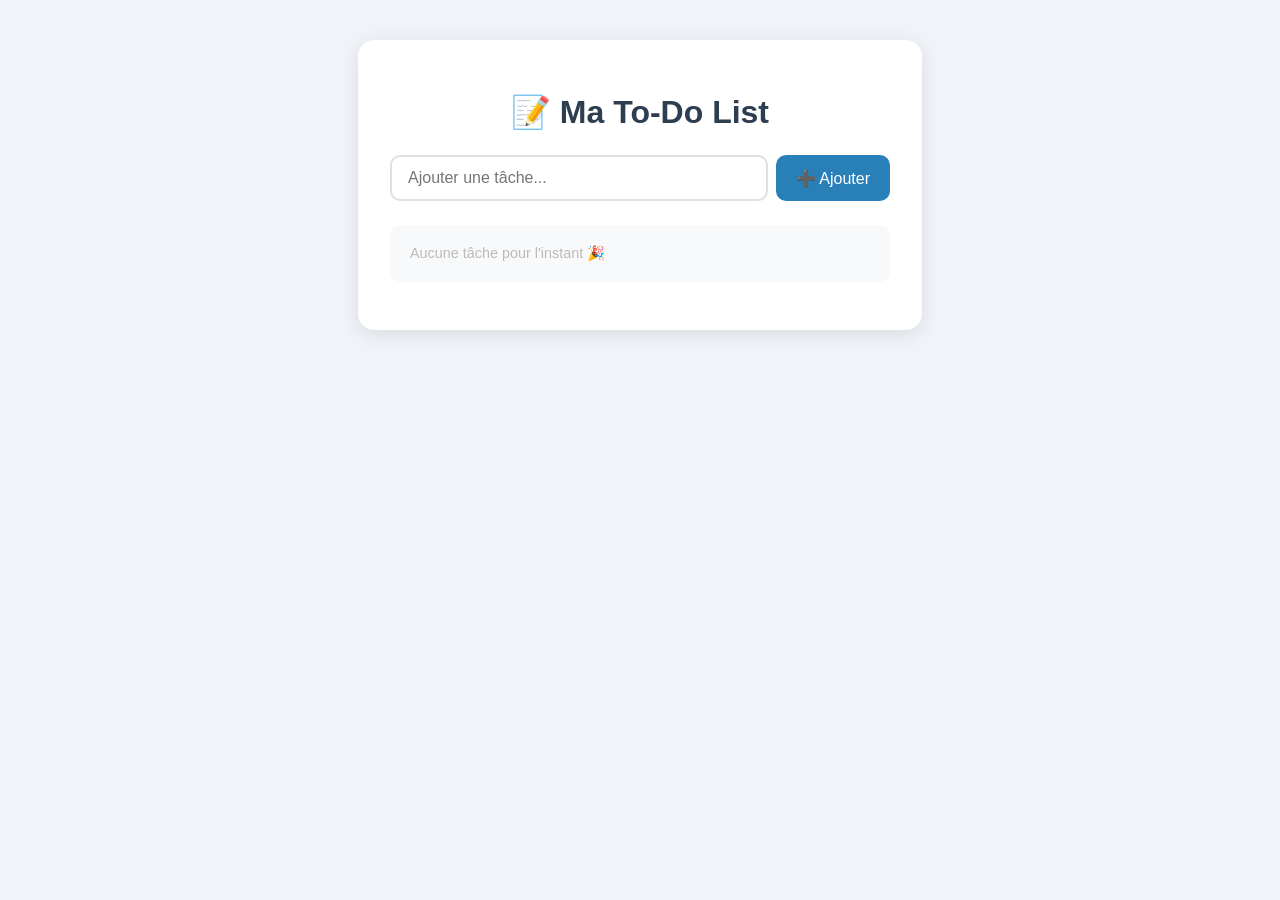
<file: todo.html>
<!DOCTYPE html>
<html lang="fr">
<head>
    <meta charset="UTF-8">
    <meta name="viewport" content="width=device-width, initial-scale=1.0">
    <title>Ma To-Do List</title>
    <style>
        /* Style général */
        body {
            font-family: 'Arial', sans-serif;
            background-color: #f0f4f8;
            display: flex;
            justify-content: center;
            padding: 40px 20px;
            margin: 0;
        }

        .container {
            background: white;
            border-radius: 16px;
            padding: 32px;
            width: 100%;
            max-width: 500px;
            box-shadow: 0 4px 20px rgba(0,0,0,0.1);
        }
        h1 {
            text-align: center;
            color: #2c3e50;
            margin-bottom: 24px;
        }

        /* Zone de saisie */
        .input-zone {
            display: flex;
            gap: 8px;
            margin-bottom: 24px;
        }

        input {
            flex: 1;
            padding: 12px 16px;
            border: 2px solid #e0e0e0;
            border-radius: 10px;
            font-size: 1rem;
            outline: none;
        }

        input:focus {
            border-color: #2980b9;
        }
        button {
            padding: 12px 20px;
            background-color: #2980b9;
            color: white;
            border: none;
            border-radius: 10px;
            font-size: 1rem;
            cursor: pointer;
            transition: background 0.2s;
        }

        button:hover {
            background-color: #1a6fa0;
        }

        /* Liste des tâches */
        ul {
            list-style: none;
            padding: 0;
            margin: 0;
        }

        li {
            display: flex;
            align-items: center;
            gap: 12px;
            padding: 14px 16px;
            background: #f8f9fa;
            border-radius: 10px;
            margin-bottom: 8px;
            transition: all 0.3s;
        }

        li:hover {
            background: #e8f4fd;
        }

        /* Tâche terminée */
        li.termine {
            background: #e8f8e8;
            text-decoration: line-through;
            color: #888;
        }

        .texte-tache {
            flex: 1;
            font-size: 1rem;
        }

        /* Boutons Fait et Supprimer */
        .btn-fait {
            background-color: #27ae60;
            padding: 6px 12px;
            font-size: 0.8rem;
            border-radius: 6px;
        }

        .btn-fait:hover {
            background-color: #1e8449;
        }

        .btn-supprimer {
            background-color: #e74c3c;
            padding: 6px 12px;
            font-size: 0.8rem;
            border-radius: 6px;
        }

        .btn-supprimer:hover {
            background-color: #c0392b;
        }

        /* Compteur */
        .compteur {
            text-align: center;
            color: #888;
            font-size: 0.9rem;
            margin-top: 16px;
        }

        /* Message si liste vide */
        .liste-vide {
            text-align: center;
            color: #bbb;
            font-size: 0.9rem;
            padding: 20px;
        }
    </style>
</head>
<body>

<div class="container">
    <h1>📝 Ma To-Do List</h1>

    <!-- Zone de saisie -->
    <div class="input-zone">
        <input 
            type="text" 
            id="inputTache" 
            placeholder="Ajouter une tâche..."
        >
        <button onclick="ajouterTache()">➕ Ajouter</button>
    </div>

    <!-- Liste des tâches -->
    <ul id="listeTaches">
        <li class="liste-vide">Aucune tâche pour l'instant 🎉</li>
    </ul>

    <!-- Compteur -->
    <div class="compteur" id="compteur"></div>
</div>

<script>
    // Tableau qui stocke toutes les tâches
    let taches = [];

    // Fonction pour ajouter une tâche
    function ajouterTache() {
        let input = document.getElementById("inputTache");
        let texte = input.value.trim();

        // Vérifier que le champ n'est pas vide
        if (texte === "") {
            input.placeholder = "⚠️ Écris une tâche d'abord !";
            return;
        }

        // Ajouter la tâche dans le tableau
        taches.push({
            texte: texte,
            termine: false
        });

        // Vider le champ
        input.value = "";
        input.placeholder = "Ajouter une tâche...";

        // Mettre à jour l'affichage
        afficherTaches();
    }

    // Fonction pour marquer une tâche comme terminée
    function toggleTermine(index) {
        taches[index].termine = !taches[index].termine;
        afficherTaches();
    }

    // Fonction pour supprimer une tâche
    function supprimerTache(index) {
        taches.splice(index, 1);
        afficherTaches();
    }

    // Fonction pour afficher toutes les tâches
    function afficherTaches() {
        let liste = document.getElementById("listeTaches");
        let compteur = document.getElementById("compteur");

        // Vider la liste actuelle
        liste.innerHTML = "";

        // Si aucune tâche
        if (taches.length === 0) {
            liste.innerHTML = '<li class="liste-vide">Aucune tâche pour l\'instant 🎉</li>';
            compteur.textContent = "";
            return;
        }

        // Afficher chaque tâche
        taches.forEach(function(tache, index) {
            let li = document.createElement("li");
            if (tache.termine) {
                li.classList.add("termine");
            }

            li.innerHTML = `
                <span class="texte-tache">${tache.texte}</span>
                <button class="btn-fait" onclick="toggleTermine(${index})">
                    ${tache.termine ? "↩️ Reprendre" : "✅ Fait"}
                </button>
                <button class="btn-supprimer" onclick="supprimerTache(${index})">
                    🗑️ Supprimer
                </button>
            `;

            liste.appendChild(li);
        });

        // Mettre à jour le compteur
        let terminees = taches.filter(t => t.termine).length;
        compteur.textContent = `${terminees} / ${taches.length} tâches terminées`;
    }

    // Ajouter une tâche en appuyant sur Entrée
    document.getElementById("inputTache").addEventListener("keypress", function(e) {
        if (e.key === "Enter") {
            ajouterTache();
        }
    });
</script>

</body>
</html>
</file>
